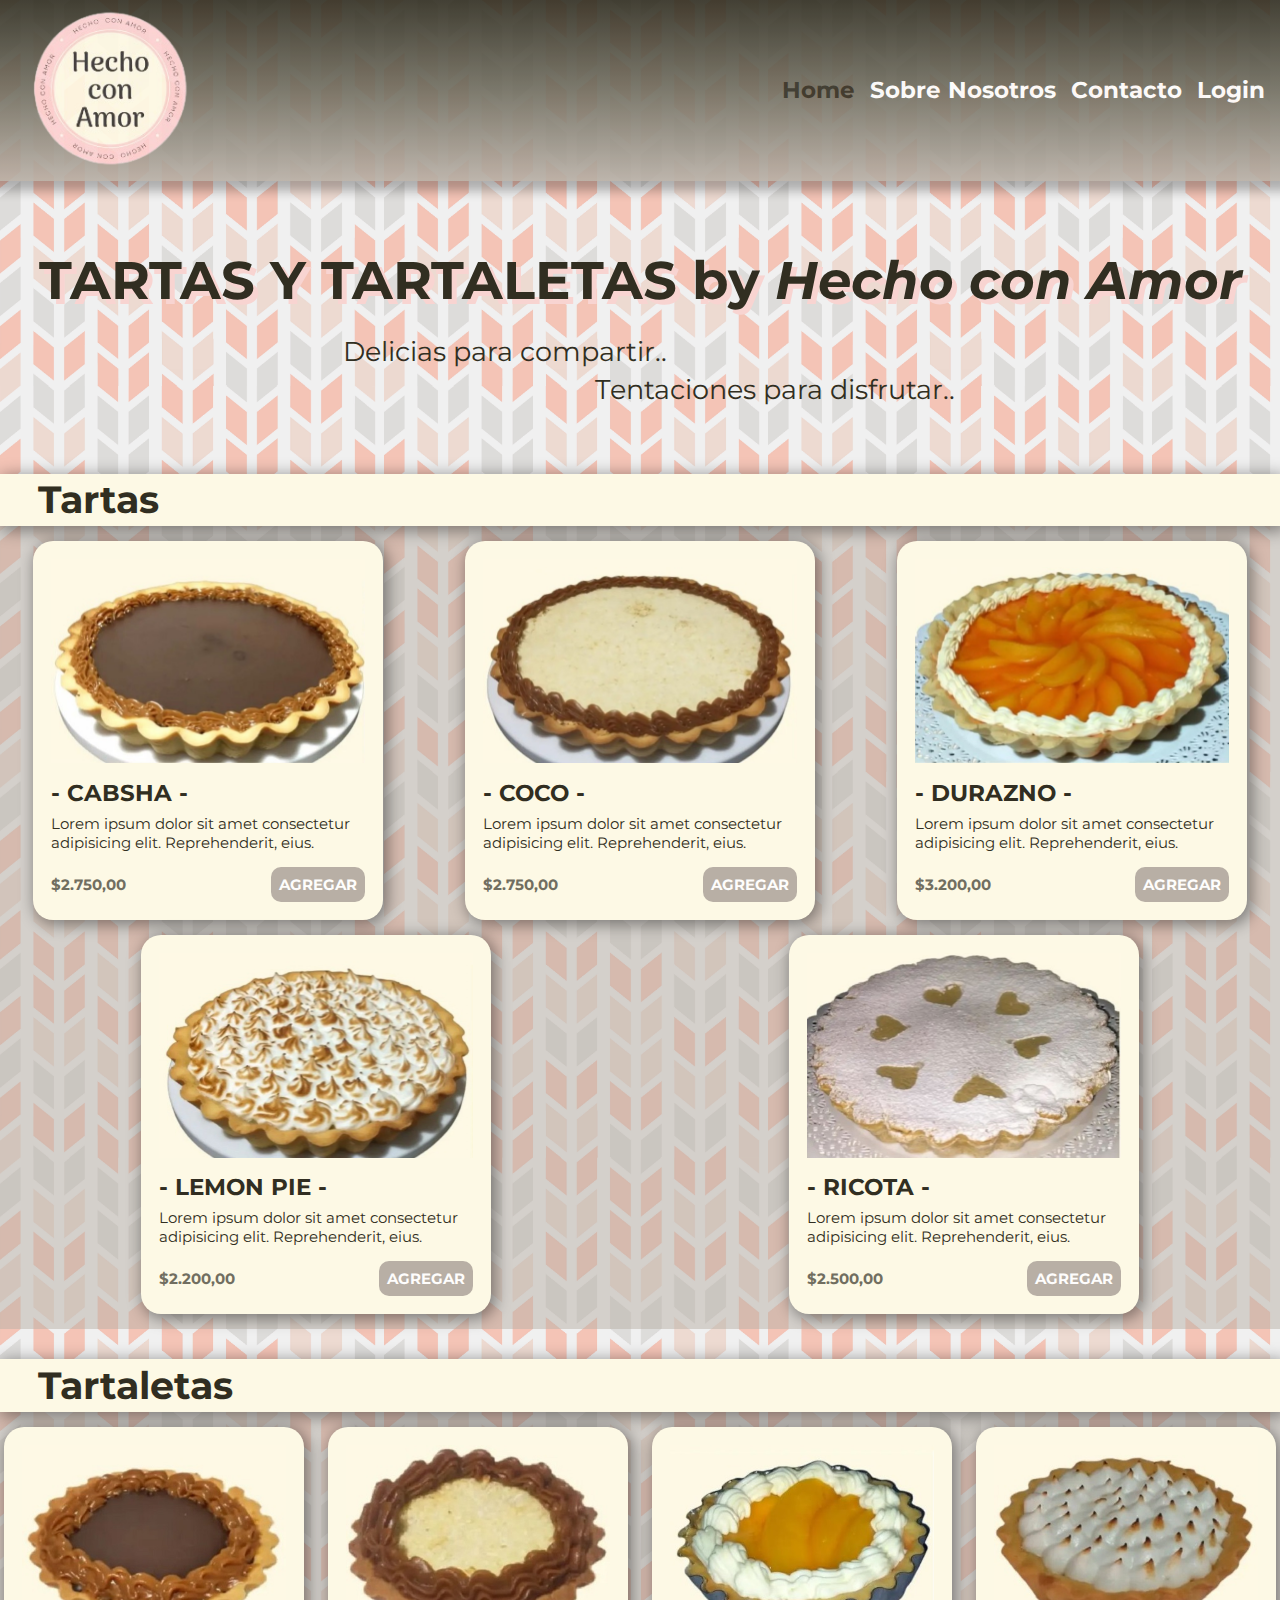
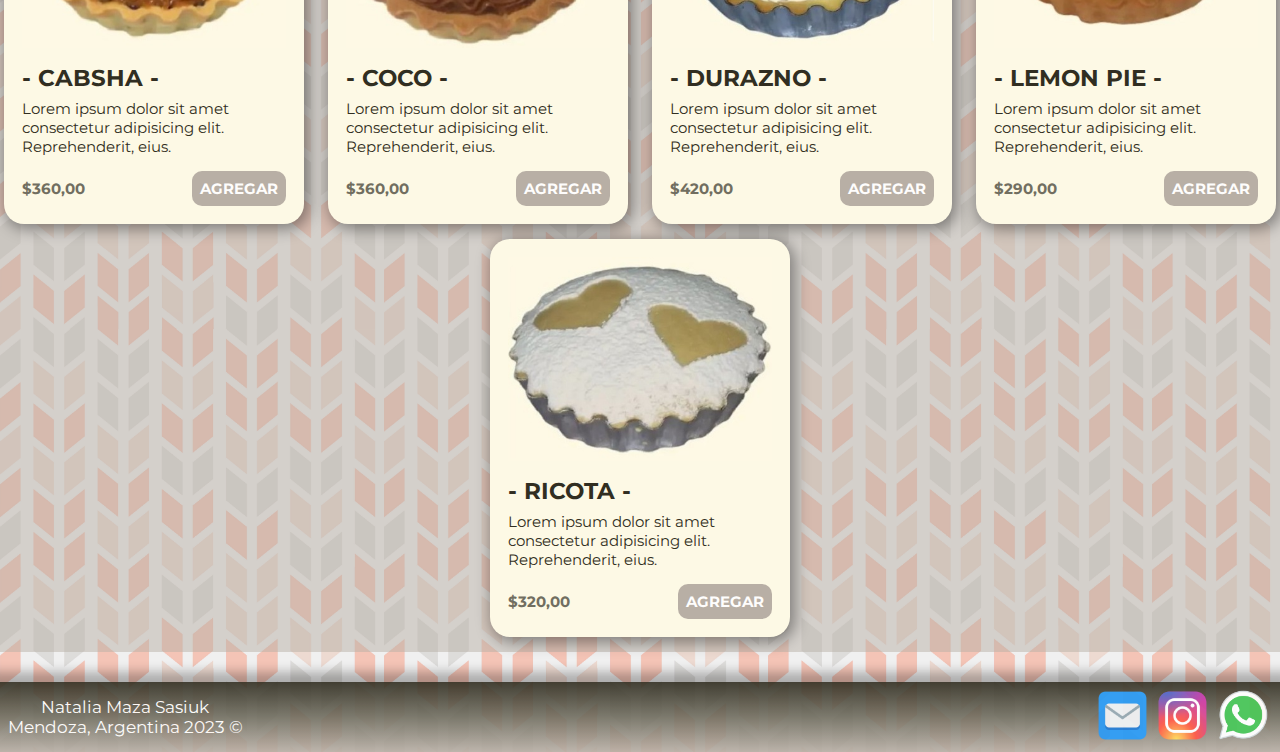
<file: index.html>
<!DOCTYPE html>
<html lang="es">

<head>
    <meta charset="UTF-8">
    <meta http-equiv="X-UA-Compatible" content="IE=edge">
    <meta name="viewport" content="width=device-width, initial-scale=1.0">
    <title>Hecho con Amor</title>
    <link rel="icon" type="image/png" href="./assets/logo.png" />
    <link rel="stylesheet" type="text/css" href="./styles/styles.css" />
    <link rel="stylesheet" type="text/css" href="./styles/home.css" />
    <!-- Estilo de fuente -->
    <link rel="preconnect" href="https://fonts.googleapis.com">
    <link rel="preconnect" href="https://fonts.gstatic.com" crossorigin>
    <link
        href="https://fonts.googleapis.com/css2?family=Montserrat:ital,wght@0,100;0,200;0,300;0,400;0,500;0,600;0,700;0,800;0,900;1,100;1,200;1,300;1,400;1,500;1,600;1,700;1,800&display=swap"
        rel="stylesheet">
</head>

<body>
    <header>
        <nav class="nav">
            <ul class="nav-ul flex-row">
                <!-- noopener evita pasar la información de referencia al sitio web de destino
                     al eliminar la información de referencia del encavezado HTTP 
                    noreferrer se desea que otros sitios no sepan que se están enlazando a ellos. No se usa en enlaces internos-->
                <li class="nav-img"><img class="logo" src="./assets/logo.png"></li>
                <div class="div-nav flex-row">
                    <li class="nav-li"><a class="nav-a nav-active" href="#" rel="noopener">Home</a></li>
                    <li class="nav-li"><a class="nav-a" href="./about_us.html" rel="noopener">Sobre Nosotros</a></li>
                    <li class="nav-li"><a class="nav-a" href="./contact.html" rel="noopener">Contacto</a></li>
                    <li class="nav-li"><a class="nav-a" href="./login.html" rel="noopener">Login</a></li>
                </div>
            </ul>
        </nav>
    </header>
    <main>
        <section class="banner">
            <h1 class="banner-h1">TARTAS Y TARTALETAS by <span class="banner-span">Hecho con Amor</span></h1>
            <p class="banner-p1">
                Delicias para compartir..
            </p>
            <p class="banner-p2">
                Tentaciones para disfrutar..
            </p>
        </section>

        <section class="flex-row div-products-l">
            <h2 class="section-h2 flex-row">Tartas</h2>
            <article class="article-products-l">
                <img class="article-img" src="./assets/tarta_cabsha.jpg">
                <h3 class="article-h3">- Cabsha -</h3>
                <p class="article-description">Lorem ipsum dolor sit amet consectetur adipisicing elit.
                    Reprehenderit,
                    eius.</p>
                <div class="div-price-button">
                    <p class="article-price">$2.750,00</p>
                    <a href="#" class="button">Agregar</a></button>
                </div>
            </article>
            <article class="article-products-l">
                <img class="article-img" src="./assets/tarta_coco.jpg">
                <h3 class="article-h3">- Coco -</h3>
                <p class="article-description">Lorem ipsum dolor sit amet consectetur adipisicing elit.
                    Reprehenderit,
                    eius.</p>
                <div class="div-price-button">
                    <p class="article-price">$2.750,00</p>
                    <a href="#" class="button">Agregar</a></button>
                </div>
            </article>
            <article class="article-products-l">
                <img class="article-img" src="./assets/tarta_durazno.jpg">
                <h3 class="article-h3">- Durazno -</h3>
                <p class="article-description">Lorem ipsum dolor sit amet consectetur adipisicing elit.
                    Reprehenderit,
                    eius.</p>
                <div class="div-price-button">
                    <p class="article-price">$3.200,00</p>
                    <a href="#" class="button">Agregar</a></button>
                </div>
            </article>
            <article class="article-products-l">
                <img class="article-img" src="./assets/tarta_lemon_pie.jpg">
                <h3 class="article-h3">- Lemon Pie -</h3>
                <p class="article-description">Lorem ipsum dolor sit amet consectetur adipisicing elit.
                    Reprehenderit,
                    eius.</p>
                <div class="div-price-button">
                    <p class="article-price">$2.200,00</p>
                    <a href="#" class="button">Agregar</a></button>
                </div>
            </article>
            <article class="article-products-l">
                <img class="article-img" src="./assets/tarta_ricota.jpg">
                <h3 class="article-h3">- Ricota -</h3>
                <p class="article-description">Lorem ipsum dolor sit amet consectetur adipisicing elit.
                    Reprehenderit,
                    eius.</p>
                <div class="div-price-button">
                    <p class="article-price">$2.500,00</p>
                    <a href="#" class="button">Agregar</a></button>
                </div>
            </article>
        </section>

        <section class="flex-row div-products-m">
            <h2 class="section-h2 flex-row">Tartaletas</h2>
            <article class="article-products-m">
                <img class="article-img" src="./assets/tartaleta_cabsha.jpg">
                <h3 class="article-h3">- Cabsha -</h3>
                <p class="article-description">Lorem ipsum dolor sit amet consectetur adipisicing elit.
                    Reprehenderit,
                    eius.</p>
                <div class="div-price-button">
                    <p class="article-price">$360,00</p>
                    <a href="#" class="button">Agregar</a></button>
                </div>
            </article>
            <article class="article-products-m">
                <img class="article-img" src="./assets/tartaleta_coco.jpg">
                <h3 class="article-h3">- Coco -</h3>
                <p class="article-description">Lorem ipsum dolor sit amet consectetur adipisicing elit.
                    Reprehenderit,
                    eius.</p>
                <div class="div-price-button">
                    <p class="article-price">$360,00</p>
                    <a href="#" class="button">Agregar</a></button>
                </div>
            </article>
            <article class="article-products-m">
                <img class="article-img" src="./assets/tartaleta_durazno.jpg">
                <h3 class="article-h3">- Durazno -</h3>
                <p class="article-description">Lorem ipsum dolor sit amet consectetur adipisicing elit.
                    Reprehenderit,
                    eius.</p>
                <div class="div-price-button">
                    <p class="article-price">$420,00</p>
                    <a href="#" class="button">Agregar</a></button>
                </div>
            </article>
            <article class="article-products-m">
                <img class="article-img" src="./assets/tartaleta_lemon_pie.jpg">
                <h3 class="article-h3">- Lemon Pie -</h3>
                <p class="article-description">Lorem ipsum dolor sit amet consectetur adipisicing elit.
                    Reprehenderit,
                    eius.</p>
                <div class="div-price-button">
                    <p class="article-price">$290,00</p>
                    <a href="#" class="button">Agregar</a></button>
                </div>
            </article>
            <article class="article-products-m">
                <img class="article-img" src="./assets/tartaleta_ricota.jpg">
                <h3 class="article-h3">- Ricota -</h3>
                <p class="article-description">Lorem ipsum dolor sit amet consectetur adipisicing elit.
                    Reprehenderit,
                    eius.</p>
                <div class="div-price-button">
                    <p class="article-price">$320,00</p>
                    <a href="#" class="button">Agregar</a></button>
                </div>
            </article>
        </section>

    </main>

    <footer class="foo">
        <ul class="foo-ul flex-row">
            <li class="foo-li">
                <p class="li-p">Natalia Maza Sasiuk</p>
                <p class="li-p">Mendoza, Argentina 2023 ©</p>
            </li>

            <div class="div-nav flex-row">
                <li class="foo-li"><a href="#" rel="noopener" target="_blank"><img class="img-a"
                            src="./assets/mail.png"></a></li>
                <li class="foo-li"><a href="#" rel="noopener" target="_blank"><img class="img-a"
                            src="./assets/instagram.png"></a></li>
                <li class="foo-li"><a href="#" rel="noopener" target="_blank"><img class="img-a"
                            src="./assets/whatsapp.png"></a></li>
            </div>

        </ul>

    </footer>
</body>

</html>
</file>
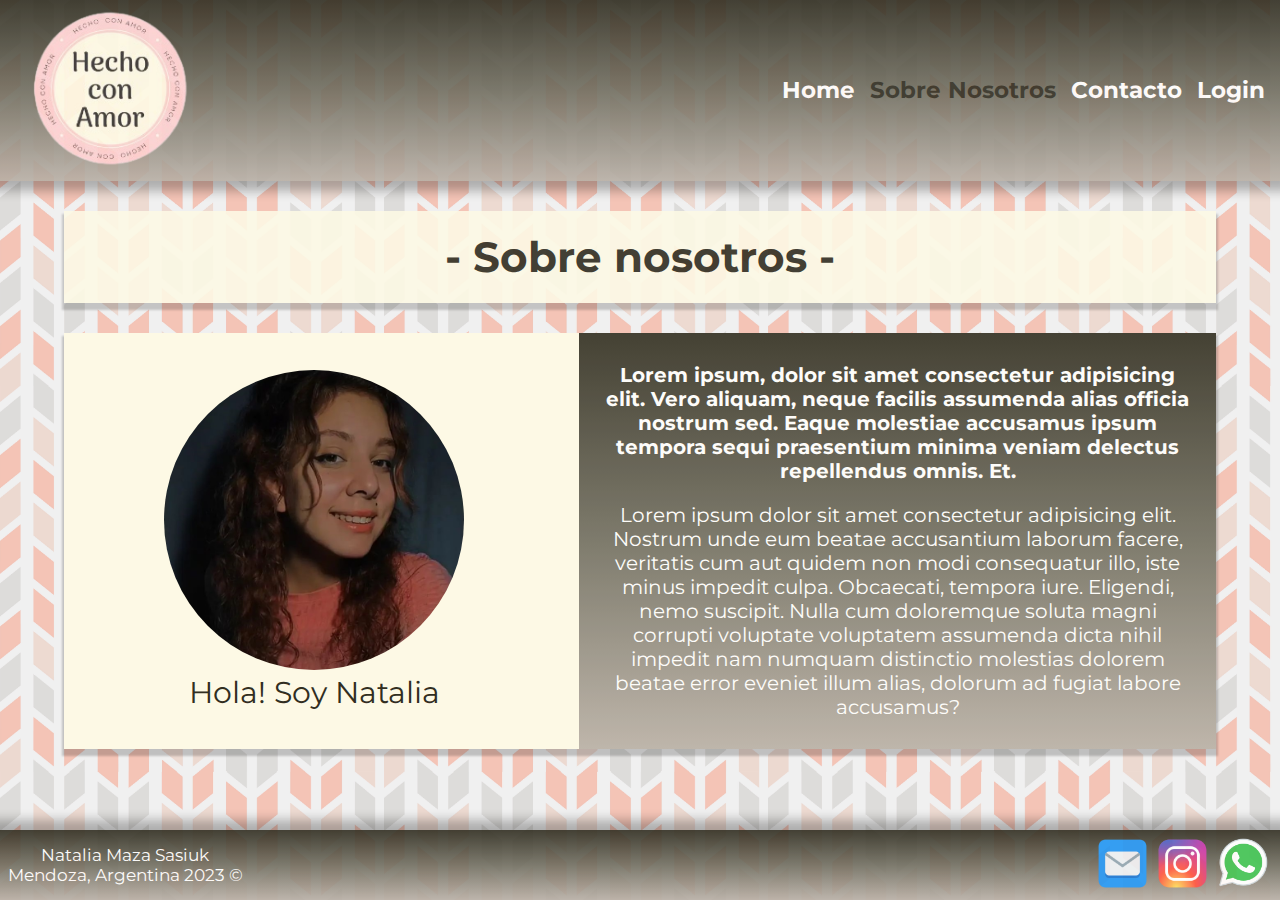
<file: about_us.html>
<!DOCTYPE html>
<html lang="es">

<head>
    <meta charset="UTF-8">
    <meta http-equiv="X-UA-Compatible" content="IE=edge">
    <meta name="viewport" content="width=device-width, initial-scale=1.0">
    <title>Sobre nosotros</title>
    <link rel="icon" type="image/png" href="./assets/logo.png" />
    <link rel="stylesheet" type="text/css" href="./styles/styles.css" />
    <link rel="stylesheet" type="text/css" href="./styles/about_us.css" />
    <!-- Estilo de fuente -->
    <link rel="preconnect" href="https://fonts.googleapis.com">
    <link rel="preconnect" href="https://fonts.gstatic.com" crossorigin>
    <link
        href="https://fonts.googleapis.com/css2?family=Montserrat:ital,wght@0,100;0,200;0,300;0,400;0,500;0,600;0,700;0,800;0,900;1,100;1,200;1,300;1,400;1,500;1,600;1,700;1,800&display=swap"
        rel="stylesheet">
</head>

<body>
    <header>
        <nav class="nav">
            <ul class="nav-ul flex-row">
                <li class="nav-img"><img class="logo" src="./assets/logo.png"></li>
                <div class="div-nav flex-row">
                    <li class="nav-li"><a class="nav-a" href="./index.html" rel="noopener">Home</a></li>
                    <li class="nav-li"><a class="nav-a nav-active" href="#" rel="noopener">Sobre
                            Nosotros</a>
                    </li>
                    <li class="nav-li"><a class="nav-a" href="./contact.html" rel="noopener">Contacto</a></li>
                    <li class="nav-li"><a class="nav-a" href="./login.html" rel="noopener">Login</a></li>
                </div>
            </ul>
        </nav>
    </header>

    <main>
        <section class="section">
            <h1 class="section-h1">- Sobre nosotros -</h1>

            <div class="flex-container">
                <div class="div-img">
                    <img class="section-img" src="./assets/nati_maza.jpg" />

                    <p class="section-p1">Hola! Soy Natalia</p>
                </div>

                <div class="div-p">
                    <p class="p2">Lorem ipsum, dolor sit amet consectetur adipisicing elit. Vero aliquam, neque
                        facilis assumenda
                        alias
                        officia nostrum sed. Eaque molestiae accusamus ipsum tempora sequi praesentium minima veniam
                        delectus repellendus omnis. Et.</p>

                    <p class="p3">Lorem ipsum dolor sit amet consectetur adipisicing elit. Nostrum unde eum
                        beatae accusantium
                        laborum
                        facere, veritatis cum aut quidem non modi consequatur illo, iste minus impedit culpa.
                        Obcaecati,
                        tempora iure.
                        Eligendi, nemo suscipit. Nulla cum doloremque soluta magni corrupti voluptate voluptatem
                        assumenda
                        dicta nihil impedit nam numquam distinctio molestias dolorem beatae error eveniet illum
                        alias,
                        dolorum ad fugiat labore accusamus?</p>
                </div>
            </div>
        </section>
    </main>

    <footer class="foo">
        <ul class="foo-ul flex-row">
            <li class="foo-li">
                <p class="li-p">Natalia Maza Sasiuk</p>
                <p class="li-p">Mendoza, Argentina 2023 ©</p>
            </li>

            <div class="div-nav flex-row">
                <li class="foo-li"><a href="#" rel="noopener" target="_blank"><img class="img-a"
                            src="./assets/mail.png"></a></li>
                <li class="foo-li"><a href="#" rel="noopener" target="_blank"><img class="img-a"
                            src="./assets/instagram.png"></a></li>
                <li class="foo-li"><a href="#" rel="noopener" target="_blank"><img class="img-a"
                            src="./assets/whatsapp.png"></a></li>
            </div>

        </ul>

    </footer>
</body>

</html>
</file>
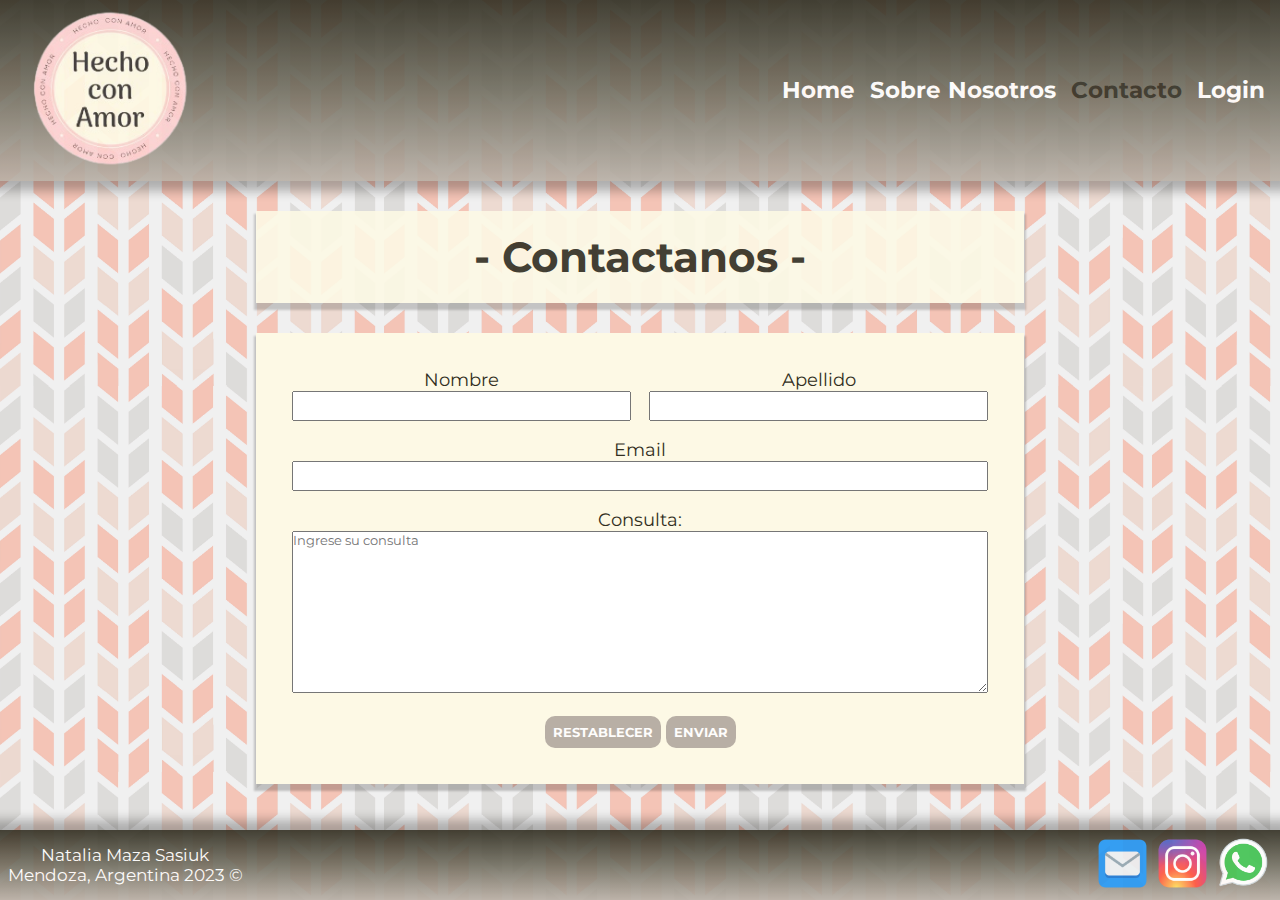
<file: contact.html>
<!DOCTYPE html>
<html lang="es">

<head>
    <meta charset="UTF-8">
    <meta http-equiv="X-UA-Compatible" content="IE=edge">
    <meta name="viewport" content="width=device-width, initial-scale=1.0">
    <title>Contacto</title>
    <link rel="icon" type="image/png" href="./assets/logo.png" />
    <link rel="stylesheet" type="text/css" href="./styles/styles.css" />
    <link rel="stylesheet" type="text/css" href="./styles/contact.css" />
    <!-- Estilo de fuente -->
    <link rel="preconnect" href="https://fonts.googleapis.com">
    <link rel="preconnect" href="https://fonts.gstatic.com" crossorigin>
    <link
        href="https://fonts.googleapis.com/css2?family=Montserrat:ital,wght@0,100;0,200;0,300;0,400;0,500;0,600;0,700;0,800;0,900;1,100;1,200;1,300;1,400;1,500;1,600;1,700;1,800&display=swap"
        rel="stylesheet">
</head>

<body>
    <header>
        <nav class="nav">
            <ul class="nav-ul flex-row">
                <li class="nav-img"><img class="logo" src="./assets/logo.png"></li>
                <div class="div-nav flex-row">
                    <li class="nav-li"><a class="nav-a" href="./index.html" rel="noopener">Home</a></li>
                    <li class="nav-li"><a class="nav-a" href="./about_us.html" rel="noopener">Sobre
                            Nosotros</a>
                    </li>
                    <li class="nav-li"><a class="nav-a nav-active" href="#" rel="noopener">Contacto</a></li>
                    <li class="nav-li"><a class="nav-a" href="./login.html" rel="noopener">Login</a></li>
                </div>
            </ul>
        </nav>
    </header>

    <main>
        <section class="section">
            <h1 class="section-h1">- Contactanos -</h1>
            <form class="flex-container" action="./form.php" method="POST">
                <div class="div-m">
                    <label for="nombre">Nombre</label>
                    <input type="text" class="input-text" id="nombre" name="nombre" required>
                </div>
                <div class="div-m">
                    <label for="apellido">Apellido</label>
                    <input type="text" class="input-text" id="apellido" name="apellido" required>
                </div>
                <div class="div-l">
                    <label for="email">Email</label>
                    <input type="email" class="input-text" id="email" name="email" required>
                </div>
                <div class="div-l">
                    <!-- cols y rows para asignar cuantas filas y columnas debe tener-->
                    <label for="consulta">Consulta:</label>
                    <textarea cols="50" rows="10" class="input-textarea" id="consulta" name="consulta"
                        placeholder="Ingrese su consulta" required></textarea>
                </div>
                <div class="div-l">
                    <button class="button" type="reset">Restablecer</button>
                    <button class="button" type="submit">Enviar</button>
                </div>
            </form>
        </section>

    </main>

    <footer class="foo">
        <ul class="foo-ul flex-row">
            <li class="foo-li">
                <p class="li-p">Natalia Maza Sasiuk</p>
                <p class="li-p">Mendoza, Argentina 2023 ©</p>
            </li>

            <div class="div-nav flex-row">
                <li class="foo-li"><a href="#" rel="noopener" target="_blank"><img class="img-a"
                            src="./assets/mail.png"></a></li>
                <li class="foo-li"><a href="#" rel="noopener" target="_blank"><img class="img-a"
                            src="./assets/instagram.png"></a></li>
                <li class="foo-li"><a href="#" rel="noopener" target="_blank"><img class="img-a"
                            src="./assets/whatsapp.png"></a></li>
            </div>

        </ul>

    </footer>
</body>

</html>
</file>
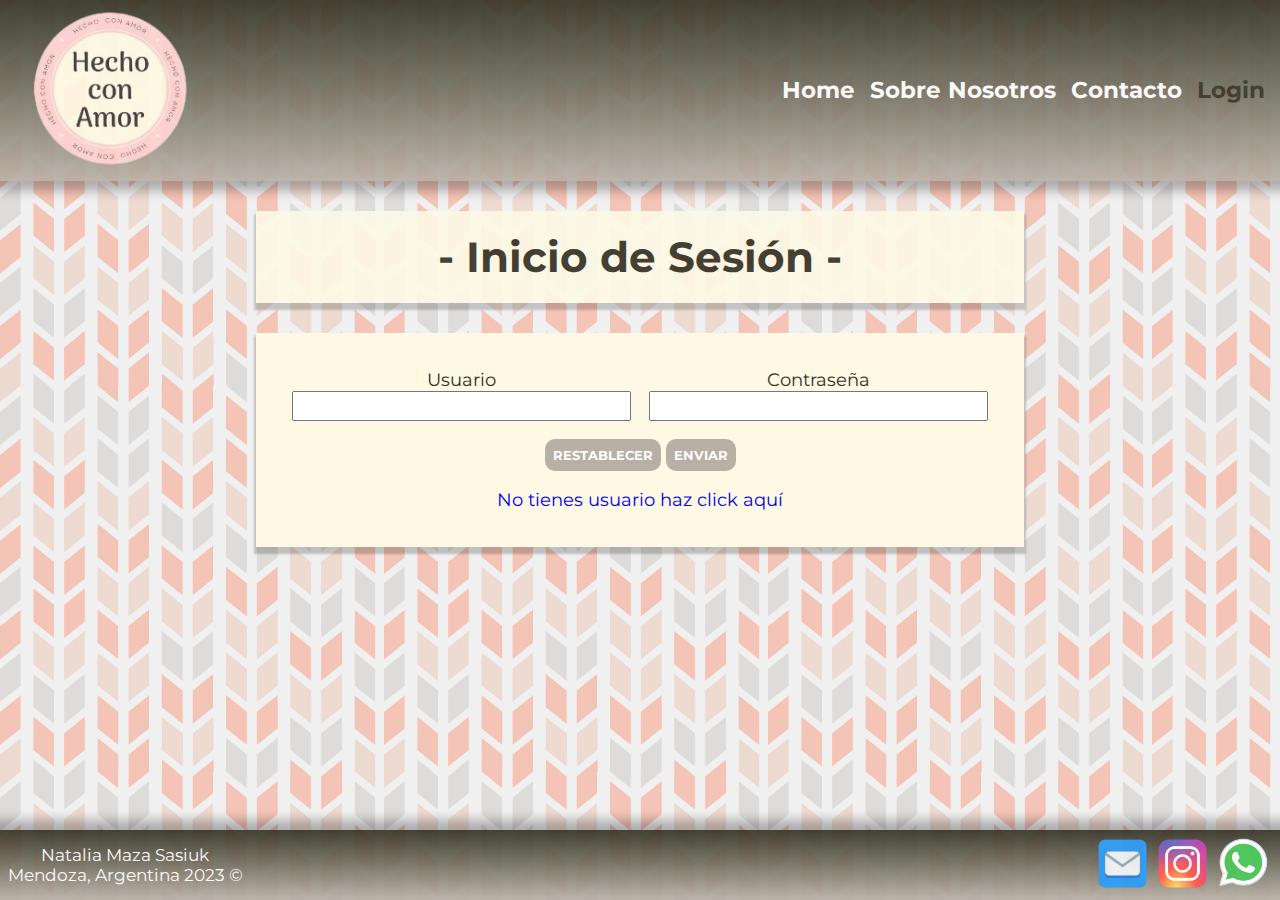
<file: login.html>
<!DOCTYPE html>
<html lang="es">

<head>
    <meta charset="UTF-8">
    <meta http-equiv="X-UA-Compatible" content="IE=edge">
    <meta name="viewport" content="width=device-width, initial-scale=1.0">
    <title>Inicia Sesión</title>
    <link rel="icon" type="image/png" href="./assets/logo.png" />
    <link rel="stylesheet" type="text/css" href="./styles/styles.css" />
    <link rel="stylesheet" type="text/css" href="./styles/login.css" />
    <!-- Estilo de fuente -->
    <link rel="preconnect" href="https://fonts.googleapis.com">
    <link rel="preconnect" href="https://fonts.gstatic.com" crossorigin>
    <link
        href="https://fonts.googleapis.com/css2?family=Montserrat:ital,wght@0,100;0,200;0,300;0,400;0,500;0,600;0,700;0,800;0,900;1,100;1,200;1,300;1,400;1,500;1,600;1,700;1,800&display=swap"
        rel="stylesheet">
</head>

<body>
    <header>
        <nav class="nav">
            <ul class="nav-ul flex-row">
                <li class="nav-img"><img class="logo" src="./assets/logo.png"></li>
                <div class="div-nav flex-row">
                    <li class="nav-li"><a class="nav-a" href="./index.html" rel="noopener">Home</a></li>
                    <li class="nav-li"><a class="nav-a" href="./about_us.html" rel="noopener">Sobre
                            Nosotros</a>
                    </li>
                    <li class="nav-li"><a class="nav-a" href="./contact.html" rel="noopener">Contacto</a></li>
                    <li class="nav-li"><a class="nav-a nav-active" href="#" rel="noopener">Login</a></li>
                </div>
            </ul>
        </nav>
    </header>

    <main>
        <section class="section">
            <h1 class="section-h1">- Inicio de Sesión -</h1>
            <!-- TODO el usuario deberá validarse para poder realizar pedidos online -->
            <form class="flex-container" action="./form.php" method="POST">
                <!-- Name se usa para pasar a BD por relación llave(name)-valor(value) -->
                <div class="div-m">
                    <label for="usuario">Usuario</label>
                    <input type="text" class="input-text" id="usuario" name="usuario" required>
                </div>
                <div class="div-m">
                    <label for="contrasenia">Contraseña</label>
                    <input type="password" class="input-text" id="contrasenia" name="contrasenia" required>
                </div>
                <div class="div-l">
                    <button class="button" type="reset">Restablecer</button>
                    <button class="button" type="submit">Enviar</button>
                </div>
                <p class="p-a"><a class="a" href="./register.html" rel="noopener">No tienes usuario haz click aquí</a>
                </p>
        </section>
    </main>

    <footer class="foo">
        <ul class="foo-ul flex-row">
            <li class="foo-li">
                <p class="li-p">Natalia Maza Sasiuk</p>
                <p class="li-p">Mendoza, Argentina 2023 ©</p>
            </li>

            <div class="div-nav flex-row">
                <li class="foo-li"><a href="#" rel="noopener" target="_blank"><img class="img-a"
                            src="./assets/mail.png"></a></li>
                <li class="foo-li"><a href="#" rel="noopener" target="_blank"><img class="img-a"
                            src="./assets/instagram.png"></a></li>
                <li class="foo-li"><a href="#" rel="noopener" target="_blank"><img class="img-a"
                            src="./assets/whatsapp.png"></a></li>
            </div>

        </ul>

    </footer>
</body>

</html>
</file>
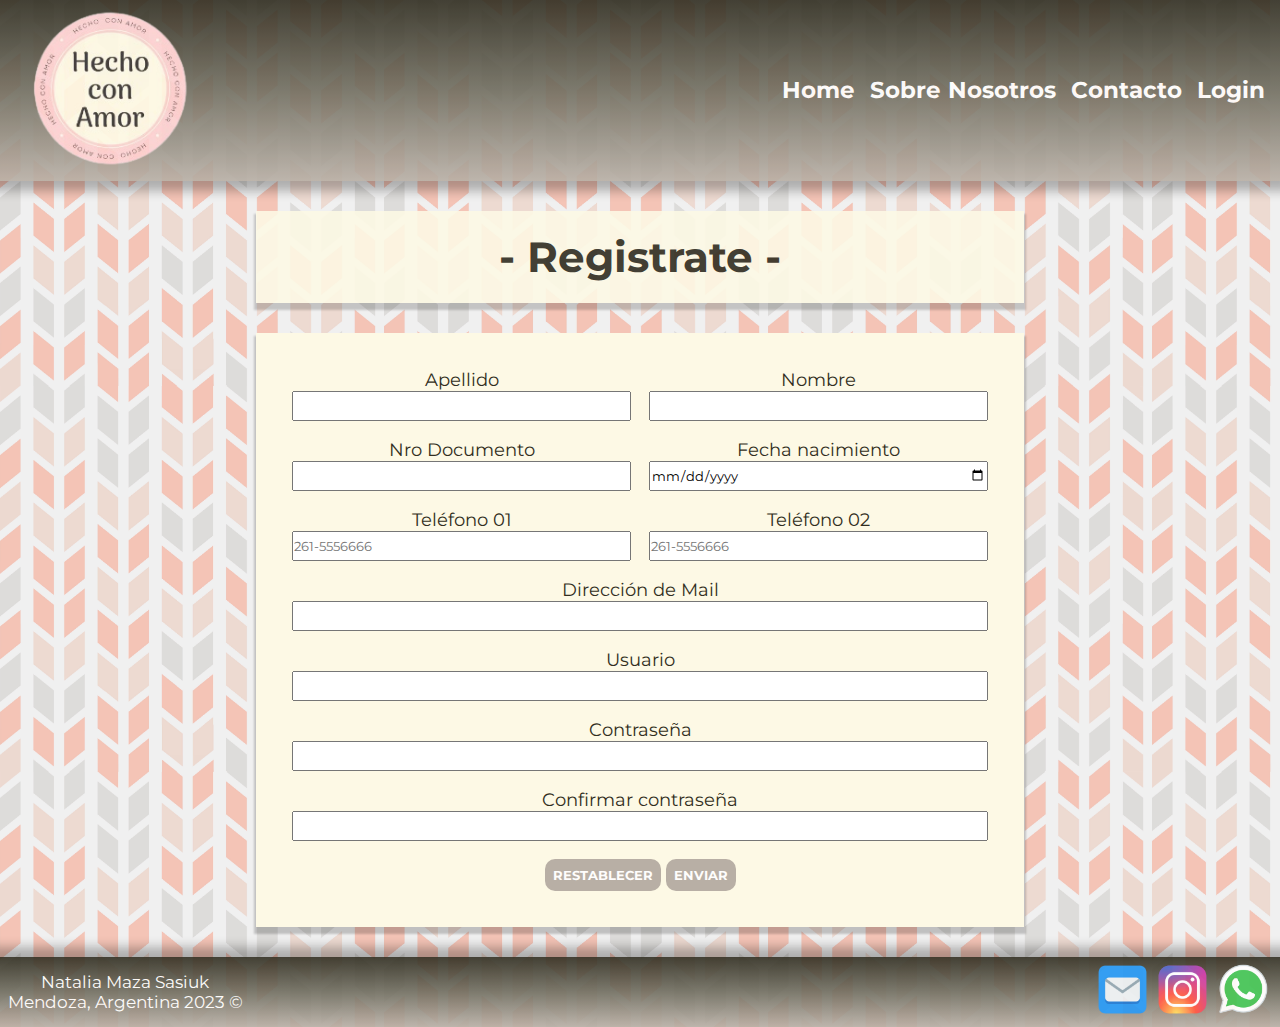
<file: register.html>
<!DOCTYPE html>
<html lang="es">

<head>
    <meta charset="UTF-8">
    <meta http-equiv="X-UA-Compatible" content="IE=edge">
    <meta name="viewport" content="width=device-width, initial-scale=1.0">
    <title>Registrate</title>
    <link rel="icon" type="image/png" href="./assets/logo.png" />
    <link rel="stylesheet" type="text/css" href="./styles/styles.css" />
    <link rel="stylesheet" type="text/css" href="./styles/register.css" />
    <!-- Estilo de fuente -->
    <link rel="preconnect" href="https://fonts.googleapis.com">
    <link rel="preconnect" href="https://fonts.gstatic.com" crossorigin>
    <link
        href="https://fonts.googleapis.com/css2?family=Montserrat:ital,wght@0,100;0,200;0,300;0,400;0,500;0,600;0,700;0,800;0,900;1,100;1,200;1,300;1,400;1,500;1,600;1,700;1,800&display=swap"
        rel="stylesheet">
</head>

<body>
    <header>
        <nav class="nav">
            <ul class="nav-ul flex-row">
                <li class="nav-img"><img class="logo" src="./assets/logo.png"></li>
                <div class="div-nav flex-row">
                    <li class="nav-li"><a class="nav-a" href="./index.html" rel="noopener">Home</a></li>
                    <li class="nav-li"><a class="nav-a" href="./about_us.html" rel="noopener">Sobre
                            Nosotros</a>
                    </li>
                    <li class="nav-li"><a class="nav-a" href="./contact.html" rel="noopener">Contacto</a></li>
                    <li class="nav-li"><a class="nav-a" href="./login.html" rel="noopener">Login</a></li>
                </div>
            </ul>
        </nav>
    </header>

    <main>
        <section class="section">
            <h1 class="section-h1">- Registrate -</h1>
            <form class="flex-container" action="./form.php" method="POST">
                <div class="div-m">
                    <label for="apellido">Apellido</label>
                    <input type="text" class="input-text" id="apellido" name="apellido" required>
                </div>
                <div class="div-m">
                    <label for="nombre">Nombre</label>
                    <input type="text" class="input-text" id="nombre" name="nombre" required>
                </div>
                <div class="div-m">
                    <label for="nro_documento">Nro Documento</label>
                    <input type="text" class="input-text" id="nro_documento" name="nro_documento" required>
                </div>
                <div class="div-m">
                    <label for="fecha_nacimiento">Fecha nacimiento</label>
                    <input type="date" class="input-text" id="fecha_nacimiento" name="fecha_nacimiento" required>
                </div>
                <div class="div-m">
                    <label for="nro_tel01">Teléfono 01</label>
                    <input type="tel" class="input-text" id="nro_tel01" name="nro_tel01" pattern="[0-9]{3}-[0-9]{7}"
                        placeholder="261-5556666" required>
                </div>
                <div class="div-m">
                    <label for="nro_tel02">Teléfono 02</label>
                    <input type="tel" class="input-text" id="nro_tel02" name="nro_tel02" pattern="[0-9]{3}-[0-9]{7}"
                        placeholder="261-5556666">
                </div>
                <div class="div-m">
                    <label for="mail">Dirección de Mail</label>
                    <input type="email" class="input-text" id="mail" name="mail" required>
                </div>
                <div class="div-l">
                    <label for="usuario">Usuario</label>
                    <input type="text" class="input-text" id="usuario" name="usuario" required>
                </div>
                <div class="div-l">
                    <label for="contrasenia">Contraseña</label>
                    <input type="password" class="input-text" id="contrasenia" name="contrasenia" required>
                </div>
                <div class="div-l">
                    <label for="contrasenia">Confirmar contraseña</label>
                    <input type="password" class="input-text" id="contrasenia" name="contrasenia" required>
                </div>
                <input type="hidden" id="tipo_usuario" name="tipo_usuario" value="cliente" required>

                <div class="div-l">
                    <button class="button" type="reset">Restablecer</button>
                    <button class="button" type="submit">Enviar</button>
                </div>
            </form>
        </section>
    </main>

    <footer class="foo">
        <ul class="foo-ul flex-row">
            <li class="foo-li">
                <p class="li-p">Natalia Maza Sasiuk</p>
                <p class="li-p">Mendoza, Argentina 2023 ©</p>
            </li>

            <div class="div-nav flex-row">
                <li class="foo-li"><a href="#" rel="noopener" target="_blank"><img class="img-a"
                            src="./assets/mail.png"></a></li>
                <li class="foo-li"><a href="#" rel="noopener" target="_blank"><img class="img-a"
                            src="./assets/instagram.png"></a></li>
                <li class="foo-li"><a href="#" rel="noopener" target="_blank"><img class="img-a"
                            src="./assets/whatsapp.png"></a></li>
            </div>

        </ul>

    </footer>
</body>

</html>
</file>
<file: styles/styles.css>
* {
    margin: 0px;
    padding: 0px;
    box-sizing: border-box;
    font-family: 'Montserrat', sans-serif;
}

html {
    font-size: 15px;
    /* height: 100%; */
}

/* Body flex para poder acomodar por columnas, hacer crecer el main y dejar al footer al final del vh */

body {
    background-image: url(../assets/26125.jpg);
    background-size: 30%;
    background-repeat: repeat;
    color: #312E21;
    min-height: 100vh;
    display: flex;
    flex-flow: column nowrap;
}

main {
    flex-grow: 1;
}

/* Clases generales */
.flex-row {
    display: flex;
    flex-flow: row wrap;
}

/* Clases de elementos */
.nav,
.foo {
    background: rgb(184, 175, 165);
    background: linear-gradient(0deg, rgba(184, 175, 165, 1) 0%, rgba(113, 110, 96, 1) 50%, rgba(49, 46, 33, 1) 100%);

    opacity: 0.9;
    /* offset-x | offset-y | blur-radius | spread-radius | color */
    box-shadow: 0px 0px 10px 10px rgba(0, 0, 0, 0.3);
    padding: 0.5rem 0.5rem;
}

.nav {
    margin-bottom: 30px;
}

.nav-ul {
    list-style-type: none;
    justify-content: space-around;
    align-items: center;
    text-align: center;
}

.nav-img {
    flex-basis: 200px;
    flex-grow: 1;
}

.div-nav {
    flex-basis: 300px;
    flex-grow: 99999;
    justify-content: flex-end;

}

.nav-li,
.foo-li {
    display: inline-block;
}

.nav-li {
    font-size: 1.5rem;
    padding: 1rem 0.5rem;
}

.logo {
    width: 170px;
}

.nav-a,
.nav-a-active {
    text-decoration: none;
    font-weight: bold;
}

.nav-a {
    color: #FEFDFC;
}

.nav-active {
    color: #312E21;
}

.foo-ul {
    list-style-type: none;
    justify-content: flex-end;
    align-items: center;
    text-align: center;
}

.li-p {
    color: #FEFDFC;
    font-size: 1.1rem;
}

.img-a {
    width: 60px;
    padding: 0em 0.3em;
}
</file>
<file: styles/home.css>
.banner {
    text-align: center;
    margin-bottom: 30px;
    padding: 2.5rem 1rem;
}

.banner-h1 {
    font-size: 3.5rem;
    text-shadow: 5px 5px #F8D4D1;
    margin-bottom: 1.5rem;
}

.banner-span {
    font-style: italic;
}

.banner-p1,
.banner-p2 {
    font-size: 1.8rem;
}

.banner-p1 {
    margin-bottom: 0.2em;
    margin-left: -10em;
}

.banner-p2 {
    margin-left: +10em;
}

.product-h2 {
    font-size: 30px;
    text-align: center;
    text-shadow: 2px 2px 2px rgba(0, 0, 0, 0.2);
}

/* Seccion de productos */
.div-products-l {
    justify-content: space-around;
    gap: 1rem;
    grid-template-columns: repeat(auto-fit, minmax(min(350px, 100%), 1fr));
    background-color: rgba(253, 249, 229, 0.5);
    background-color: rgba(184, 175, 165, 0.5);
    padding-bottom: 1em;
    margin-bottom: 30px;
}

.div-products-m {
    justify-content: space-around;
    gap: 1rem;
    grid-template-columns: repeat(auto-fit, minmax(min(300px, 100%), 1fr));
    background-color: rgba(253, 249, 229, 0.5);
    background-color: rgba(184, 175, 165, 0.5);
    padding-bottom: 1em;
    margin-bottom: 30px;
}

.section-h2 {
    flex: 1 100%;
    font-size: 2.5rem;
    padding: 0.1em 1em;
}

.article-products-l,
.article-products-m,
.section-h2 {
    background-color: rgba(253, 249, 229, 1);
    /* offset-x | offset-y | blur-radius | spread-radius | color */
    box-shadow: 3px 3px 15px 2px rgba(0, 0, 0, 0.4);
}

.article-products-l {
    border-radius: 20px;
    width: 350px;
    padding: 1.2em;
}

.article-products-m {
    border-radius: 20px;
    width: 300px;
    padding: 1.2em;
}

.article-h3 {
    padding-top: 0.5em;
    font-size: 1.5rem;
    /* text-shadow: 2px 2px 2px rgba(0, 0, 0, 0.2); */
    text-transform: uppercase;
}


.article-img {
    /* Imagen dentro del div */
    width: 100%;
    object-fit: cover;
    object-position: center;
}

.article-description {
    padding: 0.5rem 0rem 1rem 0rem;
}

.div-price-button {
    display: flex;
    flex-direction: row nowrap;
    justify-content: space-between;
    align-items: baseline;

}

.article-price {
    color: #716E60;
    font-weight: bold;
}

.button {
    padding: 8px;
    background-color: #B8AFA5;
    text-transform: uppercase;
    border-radius: 10px;
    border-style: none;
    color: #FEFDFC;
    font-weight: bold;
    text-decoration: none;
}

.button:hover {
    background-color: #716E60;
    box-shadow: 2px 2px 5px 0px rgba(0, 0, 0, 0.4);
}
</file>
<file: styles/about_us.css>
.section {
    width: 90%;
    margin-left: auto;
    margin-right: auto;
    text-align: center;
}

.section-h1 {
    font-size: 2.8rem;
    background-color: #FDF9E5;
    opacity: 0.9;
    text-align: center;
    margin-bottom: 30px;
    padding: 20px 10px;
    box-shadow: 0px 5px 2px 2px rgba(0, 0, 0, 0.2);
}

.flex-container {
    background-color: #FDF9E5;
    box-shadow: 0px 5px 2px 2px rgba(0, 0, 0, 0.2);

    display: flex;
    flex-flow: row wrap;
    align-items: center;
    gap: 1em;
    margin-bottom: 30px;
}

.section-img {
    width: 300px;
    border-radius: 150px;
}

.section-p1 {
    font-size: 30px;
}

.div-img,
.div-p {
    align-self: center;
    padding: 1em;
}

.div-img {
    flex-basis: 500px;
    flex-grow: 1;
}

.div-p {
    flex-basis: 500px;
    flex-grow: 9999;
    background: rgb(184, 175, 165);
    background: linear-gradient(0deg, rgba(184, 175, 165, 1) 0%, rgba(113, 110, 96, 1) 50%, rgba(49, 46, 33, 1) 100%);

    opacity: 0.9;
    /* offset-x | offset-y | blur-radius | spread-radius | color */
    padding: 20px 10px;
    align-self: stretch;
}

.p2,
.p3 {
    font-size: 20px;
    padding: 10px;
    color: #FEFDFC;
}

.p2 {
    font-weight: bold;
}
</file>
<file: styles/contact.css>
.section {
    width: 90%;
    margin-left: auto;
    margin-right: auto;
    text-align: center;
}

@media screen and (min-width: 1000px) {
    .section {
        width: 60%;
    }
}

.section-h1 {
    font-size: 2.8rem;
    background-color: #FDF9E5;
    opacity: 0.9;
    text-align: center;
    margin-bottom: 30px;
    padding: 20px 10px;
    box-shadow: 0px 5px 2px 2px rgba(0, 0, 0, 0.2);
}

.flex-container {
    background-color: #FDF9E5;
    box-shadow: 0px 5px 2px 2px rgba(0, 0, 0, 0.2);
    display: flex;
    flex-flow: row wrap;
    align-items: center;
    gap: 1em;
    margin-bottom: 30px;
    padding: 2em;
    font-size: 1.2rem;
}

.div-m {
    flex: 1 30%;
    flex-basis: 300px;
}

.div-l {
    flex: 1 100%;
}

.input-text {
    width: 100%;
    height: 2rem;
}

.input-textarea {
    width: 100%;
}

.button {
    padding: 8px;
    background-color: #B8AFA5;
    text-transform: uppercase;
    border-radius: 10px;
    border-style: none;
    color: #FEFDFC;
    font-weight: bold;
    text-decoration: none;
}

.button:hover {
    background-color: #716E60;
    box-shadow: 2px 2px 5px 0px rgba(0, 0, 0, 0.4);
}
</file>
<file: styles/login.css>
.section {
    width: 90%;
    margin-left: auto;
    margin-right: auto;
    text-align: center;
}

@media screen and (min-width: 1000px) {
    .section {
        width: 60%;
    }
}

.section-h1 {
    font-size: 2.8rem;
    background-color: #FDF9E5;
    opacity: 0.9;
    text-align: center;
    margin-bottom: 30px;
    padding: 20px 10px;
    box-shadow: 0px 5px 2px 2px rgba(0, 0, 0, 0.2);
}

.flex-container {
    background-color: #FDF9E5;
    box-shadow: 0px 5px 2px 2px rgba(0, 0, 0, 0.2);
    display: flex;
    flex-flow: row wrap;
    align-items: center;
    gap: 1em;
    margin-bottom: 30px;
    padding: 2em;
    font-size: 1.2rem;
}

.div-m {
    flex: 1 30%;
    flex-basis: 300px;
}

.div-l {
    flex: 1 100%;
}

.input-text {
    width: 100%;
    height: 2rem;
}

.button {
    padding: 8px;
    background-color: #B8AFA5;
    text-transform: uppercase;
    border-radius: 10px;
    border-style: none;
    color: #FEFDFC;
    font-weight: bold;
    text-decoration: none;
}

.button:hover {
    background-color: #716E60;
    box-shadow: 2px 2px 5px 0px rgba(0, 0, 0, 0.4);
}

.p-a {
    flex: 1 100%;
}

.a {
    text-align: center;
    text-decoration: none;
}
</file>
<file: styles/register.css>
.section {
    width: 90%;
    margin-left: auto;
    margin-right: auto;
    text-align: center;
}

@media screen and (min-width: 1000px) {
    .section {
        width: 60%;
    }
}

.section-h1 {
    font-size: 2.8rem;
    background-color: #FDF9E5;
    opacity: 0.9;
    text-align: center;
    margin-bottom: 30px;
    padding: 20px 10px;
    box-shadow: 0px 5px 2px 2px rgba(0, 0, 0, 0.2);
}

.flex-container {
    background-color: #FDF9E5;
    box-shadow: 0px 5px 2px 2px rgba(0, 0, 0, 0.2);
    display: flex;
    flex-flow: row wrap;
    align-items: center;
    gap: 1em;
    margin-bottom: 30px;
    padding: 2em;
    font-size: 1.2rem;
}

.div-m {
    flex: 1 30%;
    flex-basis: 300px;
}

.div-l {
    flex: 1 100%;
}

.input-text {
    width: 100%;
    height: 2rem;
}

.input-textarea {
    width: 100%;
}

.button {
    padding: 8px;
    background-color: #B8AFA5;
    text-transform: uppercase;
    border-radius: 10px;
    border-style: none;
    color: #FEFDFC;
    font-weight: bold;
    text-decoration: none;
}

.button:hover {
    background-color: #716E60;
    box-shadow: 2px 2px 5px 0px rgba(0, 0, 0, 0.4);
}
</file>
